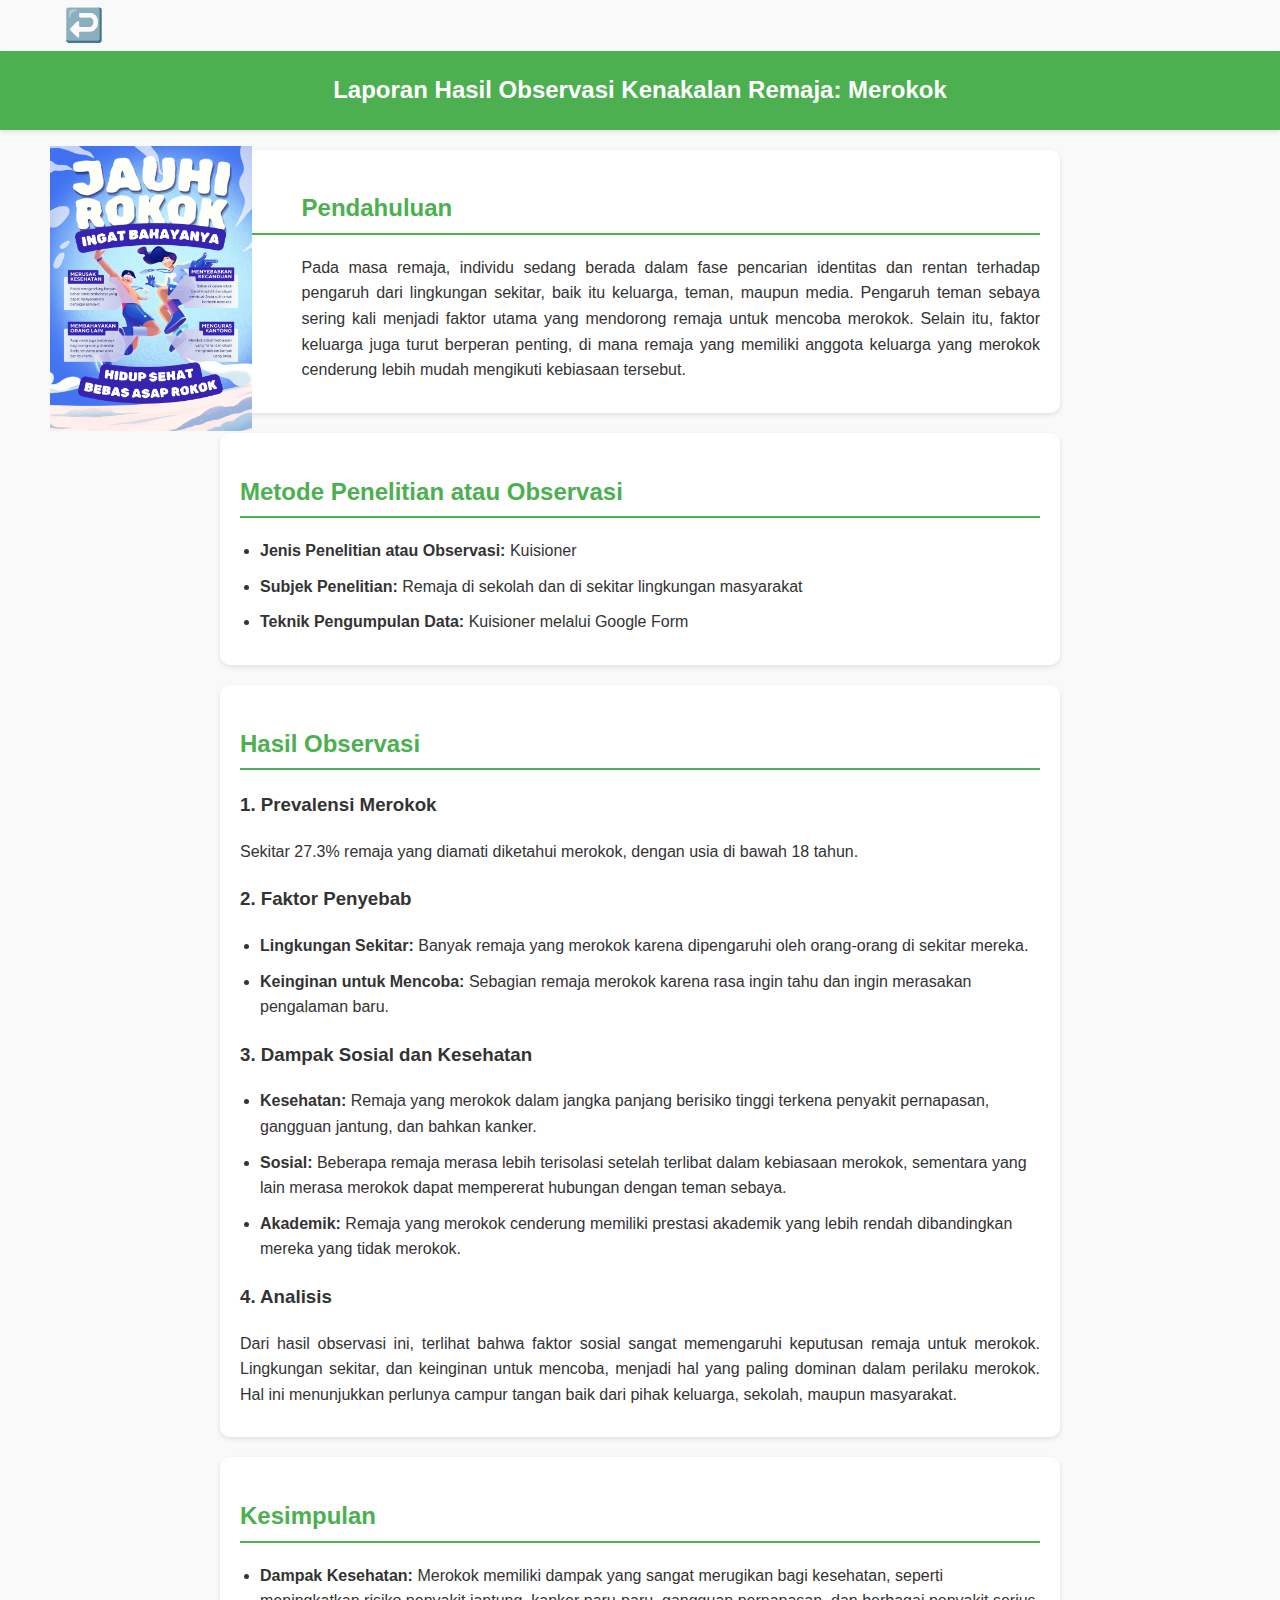
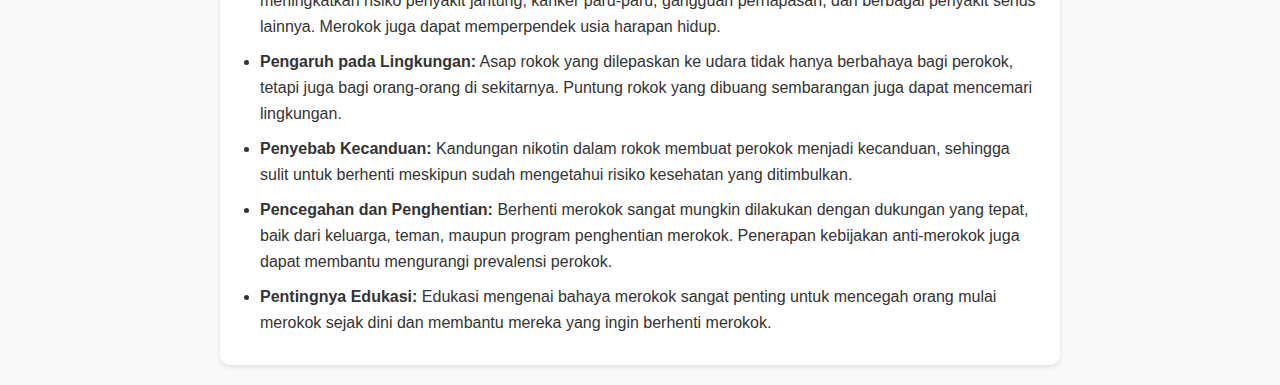
<file: artikel.html>
<!DOCTYPE html>
<html lang="id">
<head>
    <meta charset="UTF-8">
    <meta name="viewport" content="width=device-width, initial-scale=1.0">
    <link rel="stylesheet" href="artikel.css">
    <title>Laporan Hasil Observasi Kenakalan Remaja: Merokok</title>
</head>
<body>
    <nav>
        <a class="back" href="index.html">↩️</a>
    </nav>
    <header>
        <h1>Laporan Hasil Observasi Kenakalan Remaja: Merokok</h1>
    </header>
    <aside>
            <article id="profile" class="card">
                <figure>
                    <img src="Poster Infografis Bahaya Rokok Ilustratif Biru dan Putih.png" alt="&star;">
                </figure>
            </article>
        </aside>

    <section id="pendahuluan">
        <h2>Pendahuluan</h2>
        <p>Pada masa remaja, individu sedang berada dalam fase pencarian identitas dan rentan terhadap pengaruh dari lingkungan sekitar, baik itu keluarga, teman, maupun media. Pengaruh teman sebaya sering kali menjadi faktor utama yang mendorong remaja untuk mencoba merokok. Selain itu, faktor keluarga juga turut berperan penting, di mana remaja yang memiliki anggota keluarga yang merokok cenderung lebih mudah mengikuti kebiasaan tersebut.</p>
    </section>

    <section id="metode">
        <h2>Metode Penelitian atau Observasi</h2>
        <ul>
            <li><strong>Jenis Penelitian atau Observasi:</strong> Kuisioner</li>
            <li><strong>Subjek Penelitian:</strong> Remaja di sekolah dan di sekitar lingkungan masyarakat</li>
            <li><strong>Teknik Pengumpulan Data:</strong> Kuisioner melalui Google Form</li>
        </ul>
    </section>

    <section id="hasil">
        <h2>Hasil Observasi</h2>
        <h3>1. Prevalensi Merokok</h3>
        <p>Sekitar 27.3% remaja yang diamati diketahui merokok, dengan usia di bawah 18 tahun.</p>

        <h3>2. Faktor Penyebab</h3>
        <ul>
            <li><strong>Lingkungan Sekitar:</strong> Banyak remaja yang merokok karena dipengaruhi oleh orang-orang di sekitar mereka.</li>
            <li><strong>Keinginan untuk Mencoba:</strong> Sebagian remaja merokok karena rasa ingin tahu dan ingin merasakan pengalaman baru.</li>
        </ul>

        <h3>3. Dampak Sosial dan Kesehatan</h3>
        <ul>
            <li><strong>Kesehatan:</strong> Remaja yang merokok dalam jangka panjang berisiko tinggi terkena penyakit pernapasan, gangguan jantung, dan bahkan kanker.</li>
            <li><strong>Sosial:</strong> Beberapa remaja merasa lebih terisolasi setelah terlibat dalam kebiasaan merokok, sementara yang lain merasa merokok dapat mempererat hubungan dengan teman sebaya.</li>
            <li><strong>Akademik:</strong> Remaja yang merokok cenderung memiliki prestasi akademik yang lebih rendah dibandingkan mereka yang tidak merokok.</li>
        </ul>

        <h3>4. Analisis</h3>
        <p>Dari hasil observasi ini, terlihat bahwa faktor sosial sangat memengaruhi keputusan remaja untuk merokok. Lingkungan sekitar, dan keinginan untuk mencoba, menjadi hal yang paling dominan dalam perilaku merokok. Hal ini menunjukkan perlunya campur tangan baik dari pihak keluarga, sekolah, maupun masyarakat.</p>
    </section>

    <section id="kesimpulan">
        <h2>Kesimpulan</h2>
        <ul>
            <li><strong>Dampak Kesehatan:</strong> Merokok memiliki dampak yang sangat merugikan bagi kesehatan, seperti meningkatkan risiko penyakit jantung, kanker paru-paru, gangguan pernapasan, dan berbagai penyakit serius lainnya. Merokok juga dapat memperpendek usia harapan hidup.</li>
            <li><strong>Pengaruh pada Lingkungan:</strong> Asap rokok yang dilepaskan ke udara tidak hanya berbahaya bagi perokok, tetapi juga bagi orang-orang di sekitarnya. Puntung rokok yang dibuang sembarangan juga dapat mencemari lingkungan.</li>
            <li><strong>Penyebab Kecanduan:</strong> Kandungan nikotin dalam rokok membuat perokok menjadi kecanduan, sehingga sulit untuk berhenti meskipun sudah mengetahui risiko kesehatan yang ditimbulkan.</li>
            <li><strong>Pencegahan dan Penghentian:</strong> Berhenti merokok sangat mungkin dilakukan dengan dukungan yang tepat, baik dari keluarga, teman, maupun program penghentian merokok. Penerapan kebijakan anti-merokok juga dapat membantu mengurangi prevalensi perokok.</li>
            <li><strong>Pentingnya Edukasi:</strong> Edukasi mengenai bahaya merokok sangat penting untuk mencegah orang mulai merokok sejak dini dan membantu mereka yang ingin berhenti merokok.</li>
        </ul>
    </section>
</body>
</html>
</file>
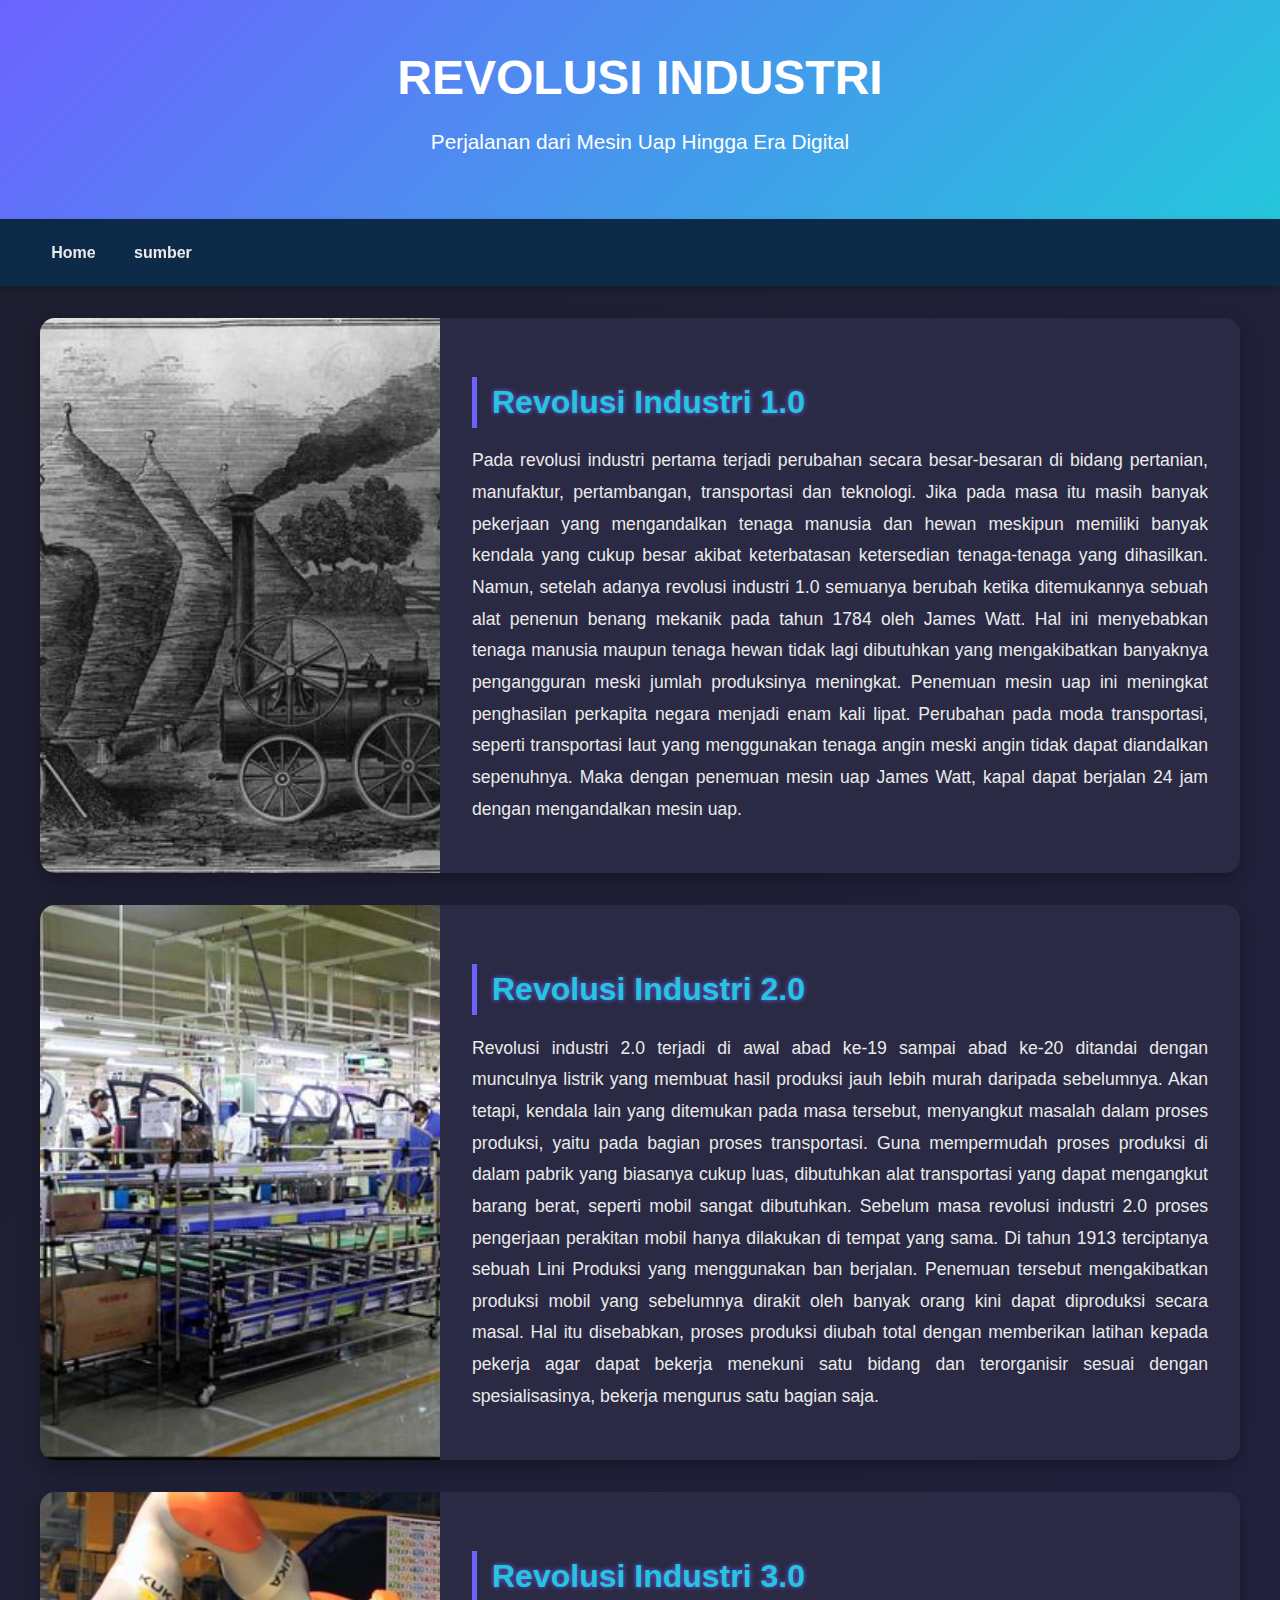
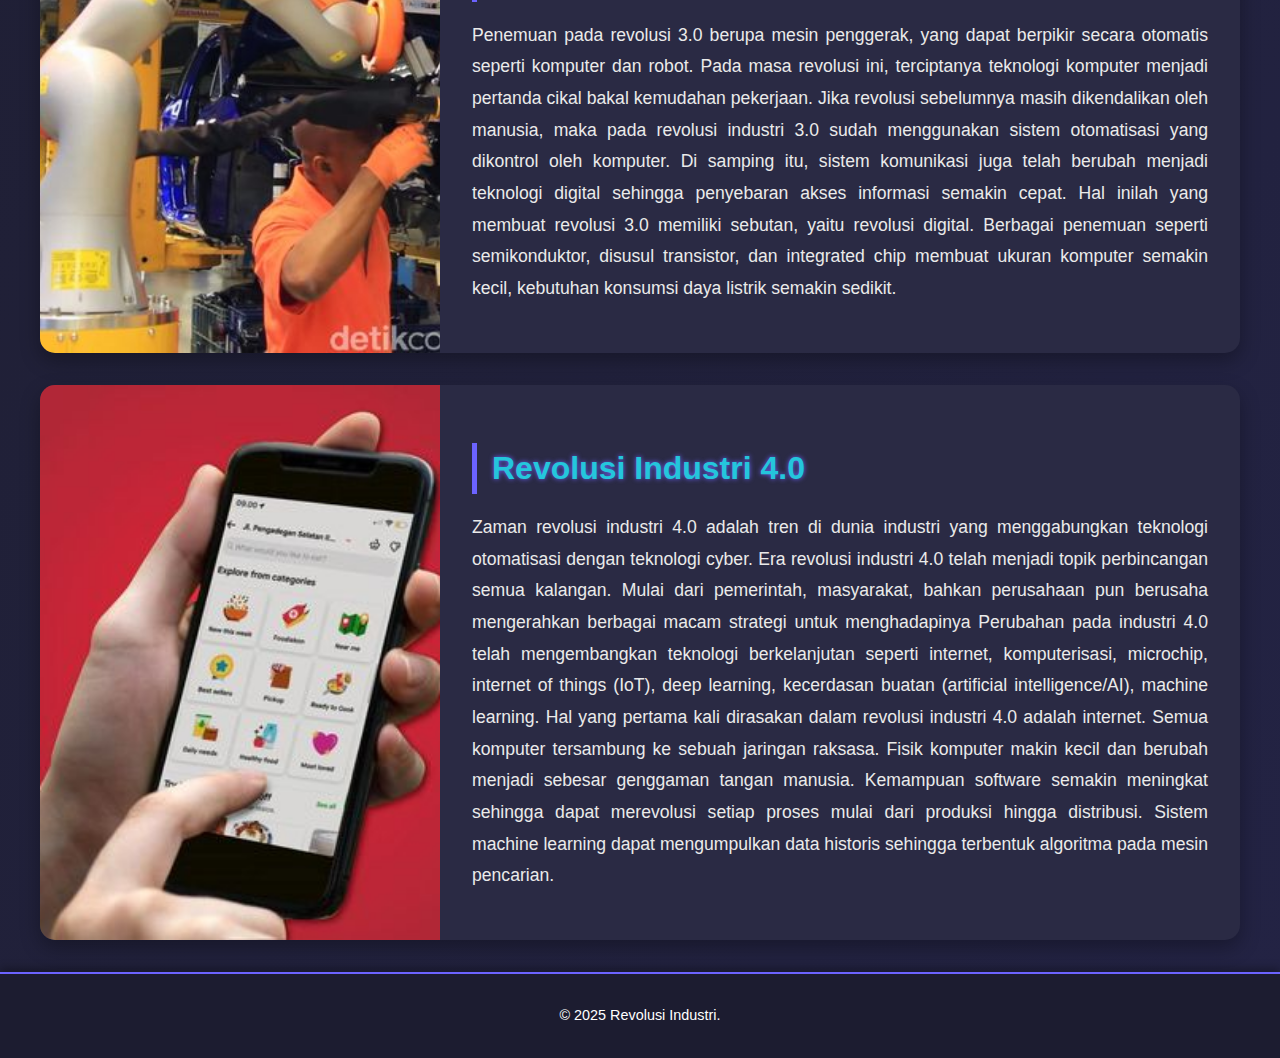
<file: sejarah.html>
<!DOCTYPE html>
<html lang="en">
<head>
    <meta charset="UTF-8">
    <meta name="viewport" content="width=device-width, initial-scale=1.0">
    <meta http-equiv="X-UA-Compatible" content="ie=edge">
    <title>Revolusi Industri</title>
    <link rel="stylesheet" href="sejarah.css">
</head>
<body>
    <header>
        <h1>Revolusi Industri</h1>
        <p>Perjalanan dari Mesin Uap Hingga Era Digital</p>
    </header>

    <nav>
        <a href="index.html">Home</a>
        <a href="https://www.detik.com/edu/detikpedia/d-6438001/revolusi-industri-sejarah-dan-perkembangan-revolusi-industri-1-0-hingga-4-0?utm_source=chatgpt.com">sumber</a>
    </nav>

    <main>
        <!-- Revolusi Industri 1.0 -->
        <section id="industri1" class="revolution">
            <img src="industri1.jpeg" alt="Revolusi Industri 1.0">
            <div class="content">
                <h2>Revolusi Industri 1.0</h2>
                <p>Pada revolusi industri pertama terjadi perubahan secara besar-besaran di bidang pertanian, manufaktur, pertambangan, transportasi dan teknologi. Jika pada masa itu masih banyak pekerjaan yang mengandalkan tenaga manusia dan hewan meskipun memiliki banyak kendala yang cukup besar akibat keterbatasan ketersedian tenaga-tenaga yang dihasilkan.

                  Namun, setelah adanya revolusi industri 1.0 semuanya berubah ketika ditemukannya sebuah alat penenun benang mekanik pada tahun 1784 oleh James Watt. Hal ini menyebabkan tenaga manusia maupun tenaga hewan tidak lagi dibutuhkan yang mengakibatkan banyaknya pengangguran meski jumlah produksinya meningkat. Penemuan mesin uap ini meningkat penghasilan perkapita negara menjadi enam kali lipat.
                  
                  Perubahan pada moda transportasi, seperti transportasi laut yang menggunakan tenaga angin meski angin tidak dapat diandalkan sepenuhnya. Maka dengan penemuan mesin uap James Watt, kapal dapat berjalan 24 jam dengan mengandalkan mesin uap.</p>
            </div>
        </section>

        <!-- Revolusi Industri 2.0 -->
        <section id="industri2" class="revolution">
            <img src="industri2.jpg" alt="Revolusi Industri 2.0">
            <div class="content">
                <h2>Revolusi Industri 2.0</h2>
                <p>Revolusi industri 2.0 terjadi di awal abad ke-19 sampai abad ke-20 ditandai dengan munculnya listrik yang membuat hasil produksi jauh lebih murah daripada sebelumnya. Akan tetapi, kendala lain yang ditemukan pada masa tersebut, menyangkut masalah dalam proses produksi, yaitu pada bagian proses transportasi.

                  Guna mempermudah proses produksi di dalam pabrik yang biasanya cukup luas, dibutuhkan alat transportasi yang dapat mengangkut barang berat, seperti mobil sangat dibutuhkan. Sebelum masa revolusi industri 2.0 proses pengerjaan perakitan mobil hanya dilakukan di tempat yang sama.
                  
                  Di tahun 1913 terciptanya sebuah Lini Produksi yang menggunakan ban berjalan. Penemuan tersebut mengakibatkan produksi mobil yang sebelumnya dirakit oleh banyak orang kini dapat diproduksi secara masal. Hal itu disebabkan, proses produksi diubah total dengan memberikan latihan kepada pekerja agar dapat bekerja menekuni satu bidang dan terorganisir sesuai dengan spesialisasinya, bekerja mengurus satu bagian saja.</p>
            </div>
        </section>

        <!-- Revolusi Industri 3.0 -->
        <section id="industri3" class="revolution">
            <img src="industri3.jpg" alt="Revolusi Industri 3.0">
            <div class="content">
                <h2>Revolusi Industri 3.0</h2>
                <p>Penemuan pada revolusi 3.0 berupa mesin penggerak, yang dapat berpikir secara otomatis seperti komputer dan robot.

                  Pada masa revolusi ini, terciptanya teknologi komputer menjadi pertanda cikal bakal kemudahan pekerjaan. Jika revolusi sebelumnya masih dikendalikan oleh manusia, maka pada revolusi industri 3.0 sudah menggunakan sistem otomatisasi yang dikontrol oleh komputer.
                  
                  Di samping itu, sistem komunikasi juga telah berubah menjadi teknologi digital sehingga penyebaran akses informasi semakin cepat. Hal inilah yang membuat revolusi 3.0 memiliki sebutan, yaitu revolusi digital.
                  
                  Berbagai penemuan seperti semikonduktor, disusul transistor, dan integrated chip membuat ukuran komputer semakin kecil, kebutuhan konsumsi daya listrik semakin sedikit.</p>
            </div>
        </section>

        <!-- Revolusi Industri 4.0 -->
        <section id="industri4" class="revolution">
            <img src="industri4.jpeg" alt="Revolusi Industri 4.0">
            <div class="content">
                <h2>Revolusi Industri 4.0</h2>
                <p>Zaman revolusi industri 4.0 adalah tren di dunia industri yang menggabungkan teknologi otomatisasi dengan teknologi cyber. Era revolusi industri 4.0 telah menjadi topik perbincangan semua kalangan. Mulai dari pemerintah, masyarakat, bahkan perusahaan pun berusaha mengerahkan berbagai macam strategi untuk menghadapinya

                  Perubahan pada industri 4.0 telah mengembangkan teknologi berkelanjutan seperti internet, komputerisasi, microchip, internet of things (IoT), deep learning, kecerdasan buatan (artificial intelligence/AI), machine learning.
                  
                  Hal yang pertama kali dirasakan dalam revolusi industri 4.0 adalah internet. Semua komputer tersambung ke sebuah jaringan raksasa. Fisik komputer makin kecil dan berubah menjadi sebesar genggaman tangan manusia. Kemampuan software semakin meningkat sehingga dapat merevolusi setiap proses mulai dari produksi hingga distribusi.
                  
                  Sistem machine learning dapat mengumpulkan data historis sehingga terbentuk algoritma pada mesin pencarian.</p>
            </div>
        </section>
    </main>

    <footer>
        <p>&copy; 2025 Revolusi Industri.</p>
    </footer>
</body>
</html>
</file>
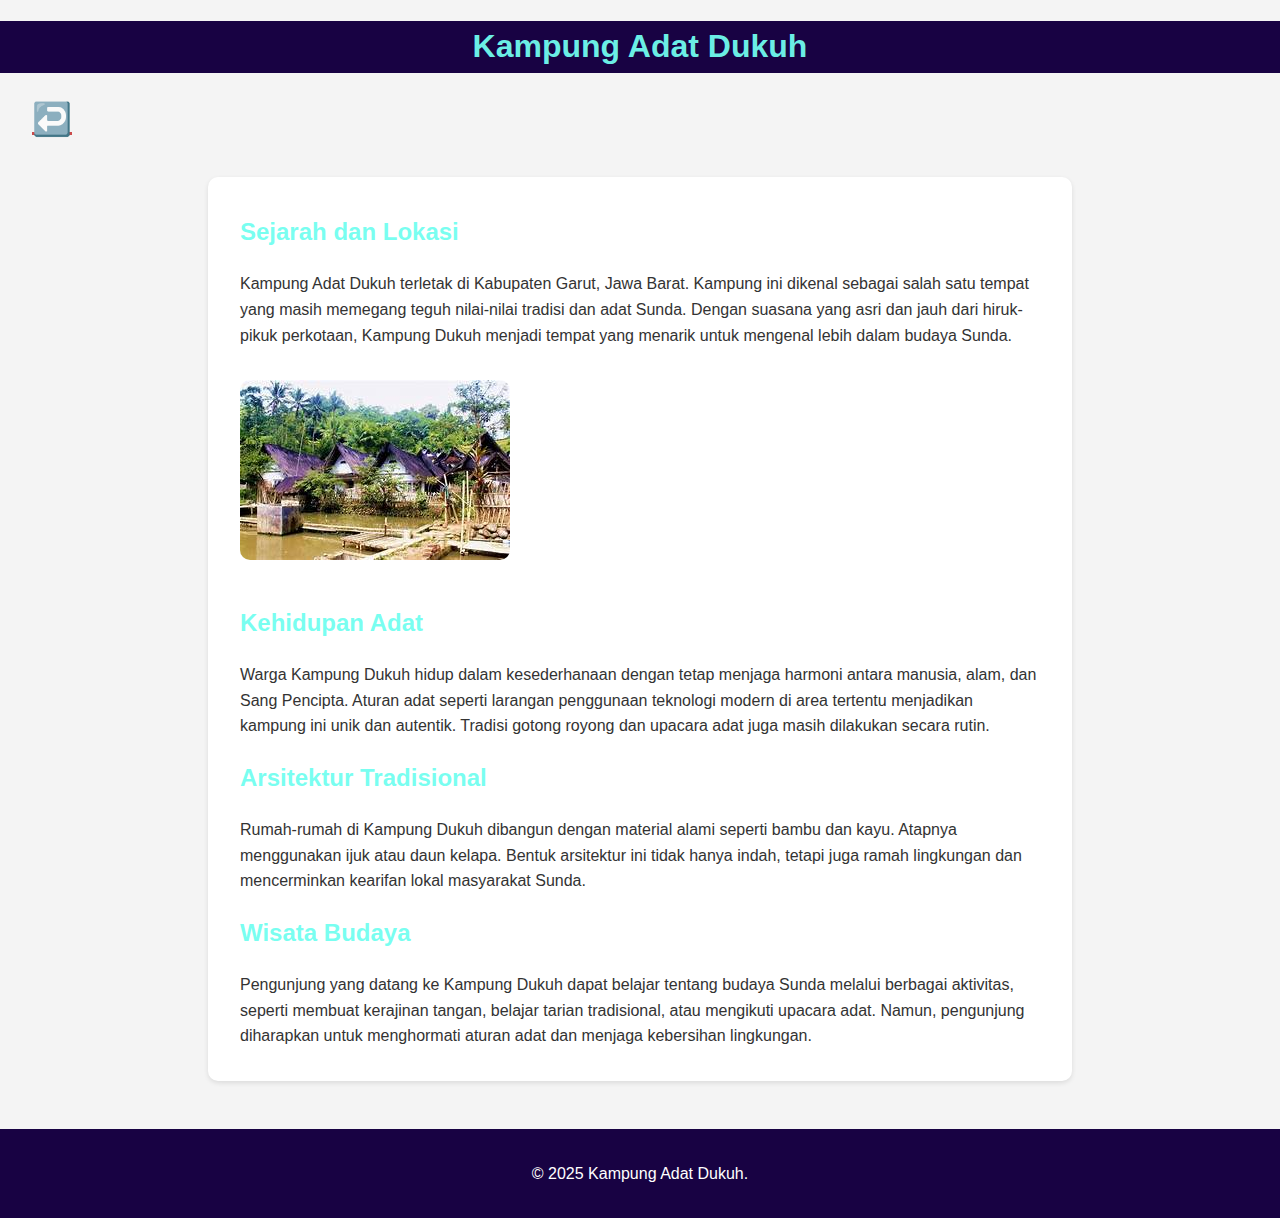
<file: sunda.html>
<!DOCTYPE html>
<html lang="id">
<head>
    <meta charset="UTF-8">
    <meta name="viewport" content="width=device-width, initial-scale=1.0">
    <title>Kampung Adat Dukuh</title>
    <style>
        body {
            font-family: Arial, sans-serif;
            line-height: 1.6;
            margin: 0;
            padding: 0;
            background-color: #f4f4f4;
            color: #333;
        }
        .back {
            color: #cb4b4b;
            margin-left: 2rem;
            font-size: xx-large;
        }
        header {
            background: #180243;
            color: #fff;
            padding: 1rem 01;
            text-align: center;
        }
        .container {
            max-width: 800px;
            margin: 2rem auto;
            background: #fff;
            padding: 1rem 2rem;
            border-radius: 10px;
            box-shadow: 0 2px 5px rgba(0, 0, 0, 0.1);
        }
        h1, h2 {
            color: #71fef0ef;
        }
        img {
            max-width: 100%;
            border-radius: 10px;
            margin: 1rem 0;
        }
        footer {
            text-align: center;
            margin-top: 3rem;
            padding: 1rem 0;
            background: #180243;
            color: #fff;
        }
    </style>
</head>
<body>
    <header>
        <h1>Kampung Adat Dukuh</h1>
    </header>
    <a href="index.html" class="back">↩️</a>
    <div class="container">
        <h2>Sejarah dan Lokasi</h2>
        <p>Kampung Adat Dukuh terletak di Kabupaten Garut, Jawa Barat. Kampung ini dikenal sebagai salah satu tempat yang masih memegang teguh nilai-nilai tradisi dan adat Sunda. Dengan suasana yang asri dan jauh dari hiruk-pikuk perkotaan, Kampung Dukuh menjadi tempat yang menarik untuk mengenal lebih dalam budaya Sunda.</p>
        <img src="kampung dukuh.jpeg" alt="Pemandangan Kampung Adat Dukuh">

        <h2>Kehidupan Adat</h2>
        <p>Warga Kampung Dukuh hidup dalam kesederhanaan dengan tetap menjaga harmoni antara manusia, alam, dan Sang Pencipta. Aturan adat seperti larangan penggunaan teknologi modern di area tertentu menjadikan kampung ini unik dan autentik. Tradisi gotong royong dan upacara adat juga masih dilakukan secara rutin.</p>

        <h2>Arsitektur Tradisional</h2>
        <p>Rumah-rumah di Kampung Dukuh dibangun dengan material alami seperti bambu dan kayu. Atapnya menggunakan ijuk atau daun kelapa. Bentuk arsitektur ini tidak hanya indah, tetapi juga ramah lingkungan dan mencerminkan kearifan lokal masyarakat Sunda.</p>

        <h2>Wisata Budaya</h2>
        <p>Pengunjung yang datang ke Kampung Dukuh dapat belajar tentang budaya Sunda melalui berbagai aktivitas, seperti membuat kerajinan tangan, belajar tarian tradisional, atau mengikuti upacara adat. Namun, pengunjung diharapkan untuk menghormati aturan adat dan menjaga kebersihan lingkungan.</p>
    </div>
    <footer>
        <p>&copy; 2025 Kampung Adat Dukuh.</p>
    </footer>
</body>
</html>
</file>
<file: artikel.css>
body {
    font-family: Arial, sans-serif;
    line-height: 1.6;
    margin: 0;
    padding: 0;
    background-color: #f9f9f9;
    color: #333;
}

header {
    background-color: #4CAF50;
    color: white;
    padding: 20px 10px;
    text-align: center;
    box-shadow: 0 2px 4px rgba(0, 0, 0, 0.1);
}

header h1 {
    margin: 0;
    font-size: 24px;
}

nav a {
    font-size: 1
    8rem;
    color: rgb(56, 223, 212);
    margin-left: 4rem;
    font-weight: 500;
    transition: 0.3s ease;
    border-bottom: 3px solid transparent;
    text-decoration: none;
}

nav a:hover,
nav a.active {
    color: #e0cbcb;
    border-bottom: 3px solid #55cbe8;
}

aside {
    float: left;
    width: 22%;
    padding-left: 10px;
    padding-right: 10px;
    position: relative;
}

#profile img {
    width: 100%;
}

/* #profile {
    box-shadow: 2px 2px 0 rgba(0, 0, 0, 0.2);
    border-radius: 25px;
    padding: 20px;
    margin-top: 20px;
} */

section {
    max-width: 800px;
    margin: 20px auto;
    padding: 20px;
    background: white;
    border-radius: 10px;
    box-shadow: 0 2px 5px rgba(0, 0, 0, 0.1);
}

section h2 {
    border-bottom: 2px solid #4CAF50;
    padding-bottom: 5px;
    color: #4CAF50;
}

section h3 {
    color: #333;
    margin-top: 20px;
}

section p {
    text-align: justify;
    margin: 10px 0;
}

section ul {
    padding-left: 20px;
    margin: 10px 0;
}

section ul li {
    margin-bottom: 10px;
}

.highlight {
    font-weight: bold;
    color: #e74c3c;
}

footer {
    text-align: center;
    background-color: #333;
    color: white;
    padding: 10px 0;
    margin-top: 20px;
}

@media (max-width: 768px) {
    nav ul {
        flex-direction: column;
        align-items: center;
    }

    section {
        padding: 15px;
    }

    header h1 {
        font-size: 20px;
    }
}

.back {
    font-size: xx-large;
    text-underline-offset: rgb(51, 90, 173);
}
</file>
<file: sejarah.css>
/* Global Styles */
body {
  margin: 0;
  font-family: 'Roboto', sans-serif;
  background: linear-gradient(120deg, #1e1e2f, #232344);
  color: #eaeaea;
  line-height: 1.6;
  overflow-x: hidden;
}

header {
  background: linear-gradient(135deg, #6c63ff, #24c6dc);
  color: #fff;
  text-align: center;
  padding: 2.5rem 1rem;
  box-shadow: 0 4px 10px rgba(0, 0, 0, 0.2);
}

header h1 {
  font-size: 3rem;
  font-weight: bold;
  text-transform: uppercase;
  margin: 0;
  animation: glow 1.5s infinite alternate;
}

header p {
  font-size: 1.3rem;
  margin-top: 0.5rem;
}

nav {
  background: #0a2e4dd5;
  padding: 0.8rem 0;
  text-align: left;
  box-shadow: 0 4px 8px rgba(0, 0, 0, 0.2);
  position: sticky;
  top: 0;
  z-index: 1000;
  padding-left: 2rem;
  display: flex;
  /* justify-content: space-between; */
}

nav a {
  color: #eaeaea;
  text-decoration: none;
  padding: 0.5rem 1.2rem;
  font-size: 1rem;
  transition: all 0.3s ease;
  border-radius: 5px;
  font-weight: bold;
}

nav a:hover {
  background: linear-gradient(135deg, #6c63ff, #24c6dc);
  color: #fff;
  box-shadow: 0 0 10px rgba(108, 99, 255, 0.8);
}

/* Section Styles */
.revolution {
  display: flex;
  flex-wrap: wrap;
  background: #2a2a44;
  margin: 2rem auto;
  max-width: 1200px;
  box-shadow: 0 8px 20px rgba(0, 0, 0, 0.3);
  border-radius: 15px;
  overflow: hidden;
  transition: transform 0.3s ease, box-shadow 0.3s ease;
}

.revolution:hover {
  transform: translateY(-5px);
  box-shadow: 0 12px 30px rgba(0, 0, 0, 0.4);
}

.revolution img {
  width: 100%;
  max-width: 400px;
  object-fit: cover;
  display: block;
}

.revolution .content {
  padding: 2rem;
  flex: 1;
  color: #eaeaea;
}

.revolution h2 {
  font-size: 2rem;
  margin-bottom: 1rem;
  color: #24c6dc;
  border-left: 5px solid #6c63ff;
  padding-left: 15px;
  text-shadow: 0 0 5px #6c63ff;
}

.revolution p {
  font-size: 1.1rem;
  margin-bottom: 1rem;
  text-align: justify;
  line-height: 1.8;
}

/* Footer Styles */
footer {
  text-align: center;
  padding: 1rem;
  background: #1c1c30;
  color: #fff;
  font-size: 0.9rem;
  border-top: 2px solid #6c63ff;
  box-shadow: 0 -4px 8px rgba(0, 0, 0, 0.3);
}

/* Animation for Glow Effect */
@keyframes glow {
  from {
      text-shadow: 0 0 10px #6c63ff, 0 0 20px #24c6dc, 0 0 30px #6c63ff;
  }
  to {
      text-shadow: 0 0 20px #6c63ff, 0 0 40px #24c6dc, 0 0 50px #6c63ff;
  }
}

/* Responsive Design */
@media (max-width: 768px) {
  .revolution {
      flex-direction: column;
  }

  .revolution img {
      width: 100%;
      max-width: 100%;
  }

  header h1 {
      font-size: 2.5rem;
  }

  header p {
      font-size: 1rem;
  }

  nav a {
      font-size: 0.9rem;
  }

  .revolution .content {
      padding: 1.5rem;
  }

  .revolution h2 {
      font-size: 1.8rem;
  }
}
</file>
